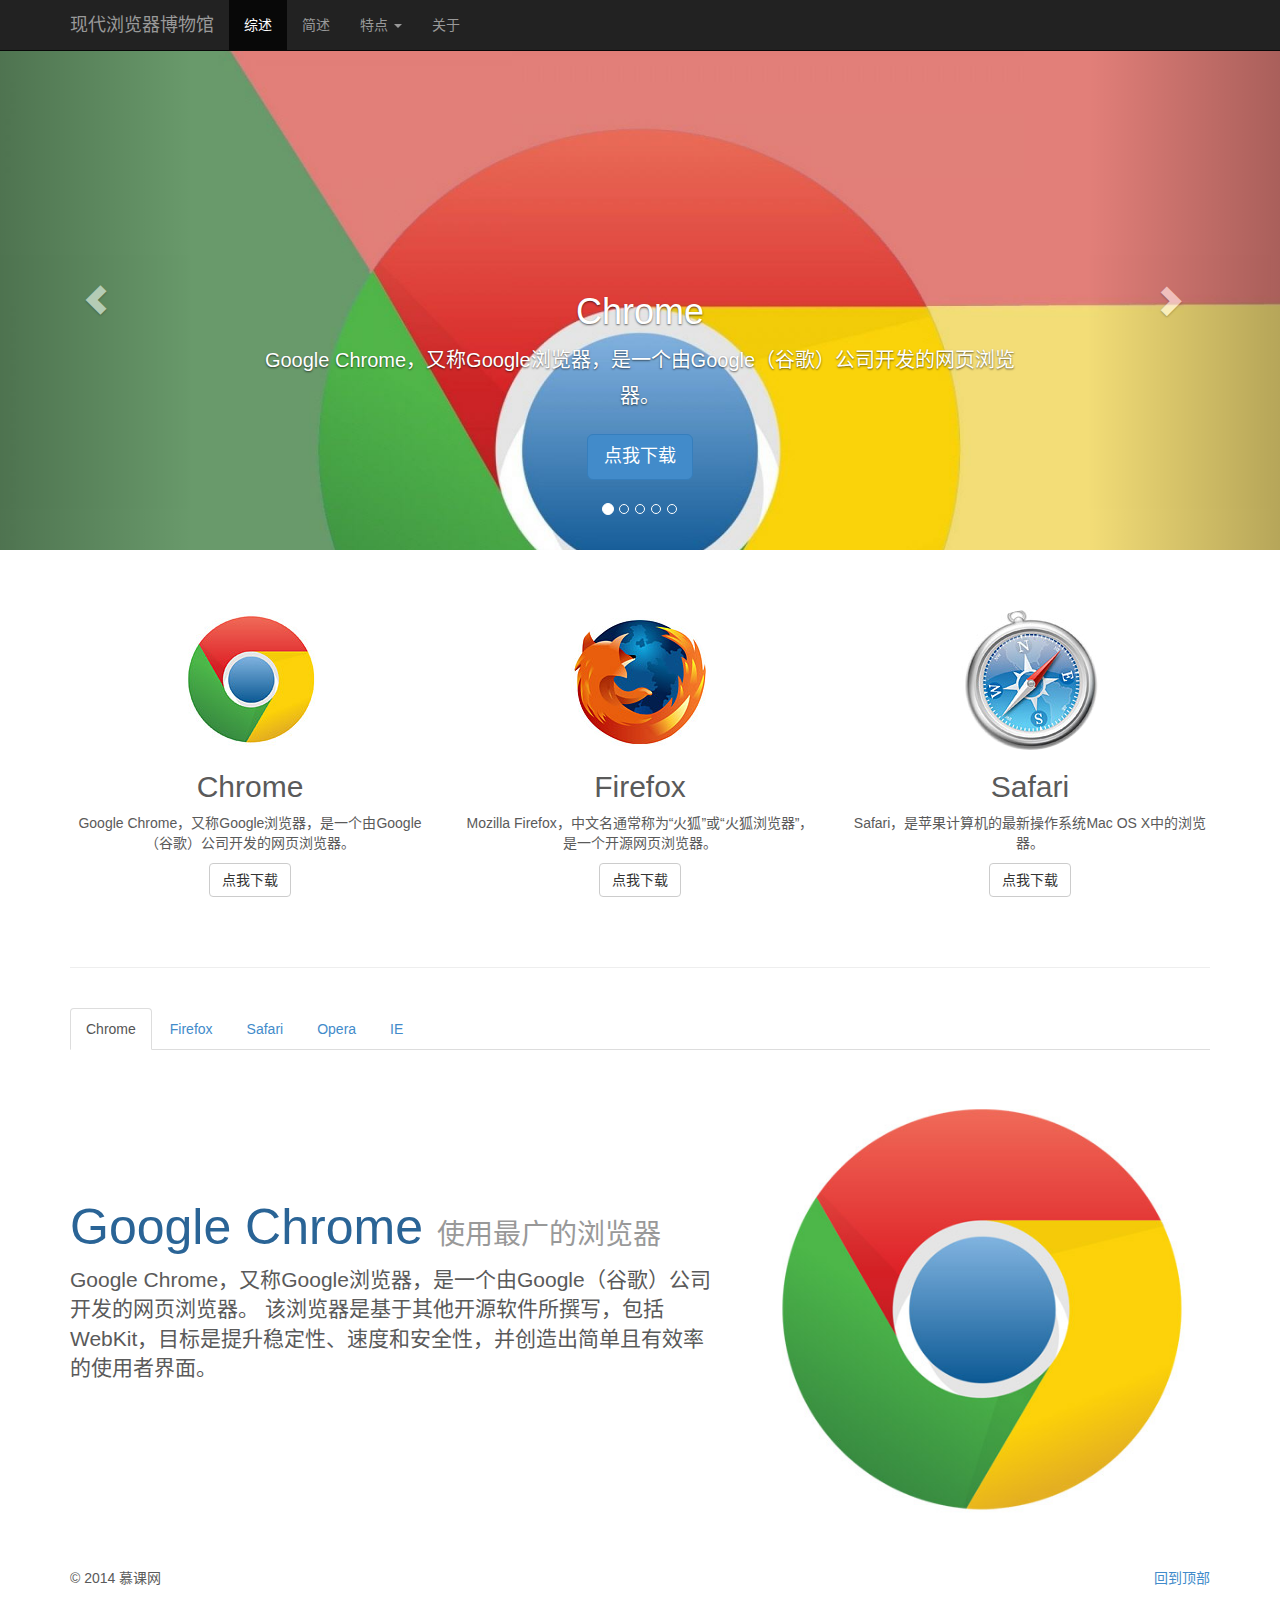
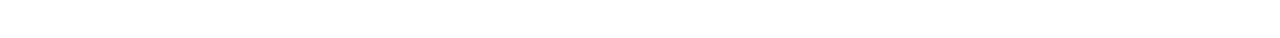
<file: 第一个Bootstrap/5407b9e300018ea400000000/index.html>
<!DOCTYPE html>
<html lang="zh-cn">
<head>
    <meta charset="utf-8">
    <meta http-equiv="X-UA-Compatible" content="IE=edge">
    <meta name="viewport" content="width=device-width, initial-scale=1">
    <title>现代浏览器博物馆</title>
    <link href="css/bootstrap.min.css" rel="stylesheet">

    <!--[if lt IE 9]>
    <script src="js/html5shiv.js"></script>
    <script src="js/respond.min.js"></script>
    <![endif]-->

    <style>

        body {
            padding-top: 50px;
            padding-bottom: 40px;
            color: #5a5a5a;
        }

        /* 轮播广告 */

        .carousel {
            height: 500px;
            margin-bottom: 60px;
        }

        .carousel .item {
            height: 500px;
            background-color: #000;
        }

        .carousel .item img {
            width: 100%;
        }

        .carousel-caption {
            z-index: 10;
        }

        .carousel-caption p {
            margin-bottom: 20px;
            font-size: 20px;
            line-height: 1.8;
        }

        /* 简介 */

        .summary {
            padding-right: 15px;
            padding-left: 15px;
        }

        .summary .col-md-4 {
            margin-bottom: 20px;
            text-align: center;
        }

        /* 特性 */

        .feature-divider {
            margin: 40px 0;
        }

        .feature {
            padding: 30px 0;
        }

        .feature-heading {
            font-size: 50px;
            color: #2a6496;
        }

        .feature-heading .text-muted {
            font-size: 28px;
        }

        /* 响应式布局 */

        @media (max-width: 768px) {

            .summary {
                padding-right: 3px;
                padding-left: 3px;
            }

            .carousel {
                height: 300px;
                margin-bottom: 30px;
            }

            .carousel .item {
                height: 300px;
            }

            .carousel img {
                min-height: 300px;
            }

            .carousel-caption p {
                font-size: 16px;
                line-height: 1.4;
            }

            .feature-heading {
                font-size: 34px;
            }

            .feature-heading .text-muted {
                font-size: 22px;
            }
        }

        @media (min-width: 992px) {
            .feature-heading {
                margin-top: 120px;
            }
        }
    </style>

</head>

<body>
<!-- 顶部导航 -->
<div class="navbar navbar-inverse navbar-fixed-top" role="navigation" id="menu-nav">
    <div class="container">
        <div class="navbar-header">
            <button type="button" class="navbar-toggle" data-toggle="collapse" data-target=".navbar-collapse">
                <span class="sr-only">切换导航</span>
                <span class="icon-bar"></span>
                <span class="icon-bar"></span>
                <span class="icon-bar"></span>
            </button>
            <a class="navbar-brand" href="#">现代浏览器博物馆</a>
        </div>
        <div class="navbar-collapse collapse">
            <ul class="nav navbar-nav">
                <li class="active"><a href="#ad-carousel">综述</a></li>
                <li><a href="#summary-container">简述</a></li>
                <li class="dropdown">
                    <a href="#" class="dropdown-toggle" data-toggle="dropdown">特点 <span class="caret"></span></a>
                    <ul class="dropdown-menu" role="menu">
                        <li><a href="#feature-tab" data-tab="tab-chrome">Chrome</a></li>
                        <li><a href="#feature-tab" data-tab="tab-firefox">Firefox</a></li>
                        <li><a href="#feature-tab" data-tab="tab-safari">Safari</a></li>
                        <li><a href="#feature-tab" data-tab="tab-opera">Opera</a></li>
                        <li><a href="#feature-tab" data-tab="tab-ie">IE</a></li>
                    </ul>
                </li>
                <li><a href="#" data-toggle="modal" data-target="#about-modal">关于</a></li>
            </ul>
        </div>
    </div>
</div>


<!-- 广告轮播 -->
<div id="ad-carousel" class="carousel slide" data-ride="carousel">
    <ol class="carousel-indicators">
        <li data-target="#ad-carousel" data-slide-to="0" class="active"></li>
        <li data-target="#ad-carousel" data-slide-to="1"></li>
        <li data-target="#ad-carousel" data-slide-to="2"></li>
        <li data-target="#ad-carousel" data-slide-to="3"></li>
        <li data-target="#ad-carousel" data-slide-to="4"></li>
    </ol>
    <div class="carousel-inner">
        <div class="item active">
            <img src="images/chrome-big.jpg" alt="1 slide">

            <div class="container">
                <div class="carousel-caption">
                    <h1>Chrome</h1>

                    <p>Google Chrome，又称Google浏览器，是一个由Google（谷歌）公司开发的网页浏览器。</p>

                    <p><a class="btn btn-lg btn-primary" href="http://www.google.cn/intl/zh-CN/chrome/browser/"
                          role="button" target="_blank">点我下载</a></p>
                </div>
            </div>
        </div>
        <div class="item">
            <img src="images/firefox-big.jpg" alt="2 slide">

            <div class="container">
                <div class="carousel-caption">
                    <h1>Firefox</h1>

                    <p>Mozilla Firefox，中文名通常称为“火狐”或“火狐浏览器”，是一个开源网页浏览器。</p>

                    <p><a class="btn btn-lg btn-primary" href="http://www.firefox.com.cn/download/" target="_blank"
                          role="button">点我下载</a></p>
                </div>
            </div>
        </div>
        <div class="item">
            <img src="images/safari-big.jpg" alt="3 slide">

            <div class="container">
                <div class="carousel-caption">
                    <h1>Safari</h1>

                    <p>Safari，是苹果计算机的最新操作系统Mac OS X中的浏览器。</p>

                    <p><a class="btn btn-lg btn-primary" href="http://www.apple.com/cn/safari/" target="_blank"
                          role="button">点我下载</a></p>
                </div>
            </div>
        </div>
        <div class="item">
            <img src="images/opera-big.jpg" alt="4 slide">

            <div class="container">
                <div class="carousel-caption">
                    <h1>Opera</h1>

                    <p>Opera浏览器，是一款挪威Opera Software ASA公司制作的支持多页面标签式浏览的网络浏览器。</p>

                    <p><a class="btn btn-lg btn-primary" href="http://www.opera.com/zh-cn" target="_blank"
                          role="button">点我下载</a></p>
                </div>
            </div>
        </div>
        <div class="item">
            <img src="images/ie-big.jpg" alt="5 slide">

            <div class="container">
                <div class="carousel-caption">
                    <h1>IE</h1>

                    <p>Internet Explorer，简称 IE，是微软公司推出的一款网页浏览器。</p>

                    <p><a class="btn btn-lg btn-primary" href="http://ie.microsoft.com/" target="_blank"
                          role="button">点我下载</a></p>
                </div>
            </div>
        </div>
    </div>
    <a class="left carousel-control" href="#ad-carousel" data-slide="prev"><span
            class="glyphicon glyphicon-chevron-left"></span></a>
    <a class="right carousel-control" href="#ad-carousel" data-slide="next"><span
            class="glyphicon glyphicon-chevron-right"></span></a>
</div>


<!-- 主要内容 -->
<div class="container summary">

    <!-- 简介 -->
    <div class="row" id="summary-container">
        <div class="col-md-4">
            <img class="img-circle" src="images/chrome-logo-small.jpg" alt="chrome">

            <h2>Chrome</h2>

            <p>Google Chrome，又称Google浏览器，是一个由Google（谷歌）公司开发的网页浏览器。</p>

            <p><a class="btn btn-default" href="#" role="button">点我下载</a></p>
        </div>
        <div class="col-md-4">
            <img class="img-circle" src="images/firefox-logo-small.jpg" alt="firefox">

            <h2>Firefox</h2>

            <p>Mozilla Firefox，中文名通常称为“火狐”或“火狐浏览器”，是一个开源网页浏览器。</p>

            <p><a class="btn btn-default" href="#" role="button">点我下载</a></p>
        </div>
        <div class="col-md-4">
            <img class="img-circle" src="images/safari-logo-small.jpg" alt="safari">

            <h2>Safari</h2>

            <p>Safari，是苹果计算机的最新操作系统Mac OS X中的浏览器。</p>

            <p><a class="btn btn-default" href="#" role="button">点我下载</a></p>
        </div>
    </div>

    <!-- 特性 -->

    <hr class="feature-divider">

    <ul class="nav nav-tabs" role="tablist" id="feature-tab">
        <li class="active"><a href="#tab-chrome" role="tab" data-toggle="tab">Chrome</a></li>
        <li><a href="#tab-firefox" role="tab" data-toggle="tab">Firefox</a></li>
        <li><a href="#tab-safari" role="tab" data-toggle="tab">Safari</a></li>
        <li><a href="#tab-opera" role="tab" data-toggle="tab">Opera</a></li>
        <li><a href="#tab-ie" role="tab" data-toggle="tab">IE</a></li>
    </ul>

    <div class="tab-content">
        <div class="tab-pane active" id="tab-chrome">
            <div class="row feature">
                <div class="col-md-7">

                    <h2 class="feature-heading">Google Chrome <span
                            class="text-muted">使用最广的浏览器</span></h2>

                    <p class="lead">Google Chrome，又称Google浏览器，是一个由Google（谷歌）公司开发的网页浏览器。
                        该浏览器是基于其他开源软件所撰写，包括WebKit，目标是提升稳定性、速度和安全性，并创造出简单且有效率的使用者界面。</p>
                </div>
                <div class="col-md-5">
                    <img class="feature-image img-responsive" src="images/chrome-logo.jpg"
                         alt="Chrome">
                </div>
            </div>
        </div>
        <div class="tab-pane" id="tab-firefox">
            <div class="row feature">
                <div class="col-md-5">
                    <img class="feature-image img-responsive" src="images/firefox-logo.jpg"
                         alt="Firefox">
                </div>
                <div class="col-md-7">

                    <h2 class="feature-heading">Mozilla Firefox <span class="text-muted">美丽的狐狸</span>
                    </h2>

                    <p class="lead">Mozilla Firefox，中文名通常称为“火狐”或“火狐浏览器”，是一个开源网页浏览器，
                        使用Gecko引擎（非ie内核），支持多种操作系统如Windows、Mac和linux。</p>
                </div>
            </div>
        </div>
        <div class="tab-pane" id="tab-safari">
            <div class="row feature">
                <div class="col-md-7">

                    <h2 class="feature-heading">Safari <span class="text-muted">Mac用户首选</span></h2>

                    <p class="lead">Safari，是苹果计算机的最新操作系统Mac OS X中的浏览器，使用了KDE的KHTML作为浏览器的运算核心。
                        Safari在2003年1月7日首度发行测试版，并成为Mac OS X v10.3与之后的默认浏览器，也是iPhone与IPAD和iPod touch的指定浏览器。</p>
                </div>
                <div class="col-md-5">
                    <img class="feature-image img-responsive" src="images/safari-logo.jpg"
                         alt="Safari">
                </div>
            </div>
        </div>
        <div class="tab-pane" id="tab-opera">
            <div class="row feature">
                <div class="col-md-5">
                    <img class="feature-image img-responsive" src="images/opera-logo.jpg"
                         alt="Opera">
                </div>
                <div class="col-md-7">

                    <h2 class="feature-heading">Opera <span class="text-muted">小众但易用</span>
                    </h2>

                    <p class="lead">Opera浏览器，是一款挪威Opera Software ASA公司制作的支持多页面标签式浏览的网络浏览器。
                        是跨平台浏览器可以在Windows、Mac和Linux三个操作系统平台上运行。.</p>
                </div>
            </div>
        </div>
        <div class="tab-pane" id="tab-ie">
            <div class="row feature">
                <div class="col-md-7">

                    <h2 class="feature-heading">IE <span class="text-muted">你懂的</span></h2>

                    <p class="lead">Internet Explorer，原称Microsoft Internet Explorer(6版本以前)和Windows Internet
                        Explorer(7，8，9，10版本)，
                        简称IE，是美国微软公司推出的一款网页浏览器。它采用的排版引擎(俗称内核)为Trident。</p>
                </div>
                <div class="col-md-5">
                    <img class="feature-image img-responsive" src="images/ie-logo.jpg"
                         alt="IE">
                </div>
            </div>
        </div>
    </div>

    <!-- 关于 -->
    <div class="modal fade" id="about-modal" tabindex="-1" role="dialog" aria-labelledby="modal-label"
         aria-hidden="true">
        <div class="modal-dialog">
            <div class="modal-content">
                <div class="modal-header">
                    <button type="button" class="close" data-dismiss="modal"><span
                            aria-hidden="true">&times;</span><span class="sr-only">关闭</span></button>
                    <h4 class="modal-title" id="modal-label">关于</h4>
                </div>
                <div class="modal-body">
                    <p>慕课网隶属于北京慕课科技中心(有限合伙)，是一家从事互联网免费教学的网络教育公司。秉承“开拓、创新、公平、分享”的精神，
                        将互联网特性全面的应用在教育领域，致力于为教育机构及求学者打造一站式互动在线教育品牌。</p>
                </div>
                <div class="modal-footer">
                    <button type="button" class="btn btn-default" data-dismiss="modal">了解了</button>
                </div>
            </div>
        </div>
    </div>


    <footer>
        <p class="pull-right"><a href="#top">回到顶部</a></p>

        <p>&copy; 2014 慕课网 </p>
    </footer>

</div>

<script src="js/jquery-1.11.1.min.js"></script>
<script src="js/bootstrap.min.js"></script>
<script>
    $(function () {
        $('#ad-carousel').carousel();
        $('#menu-nav .navbar-collapse a').click(function (e) {
            var href = $(this).attr('href');
            var tabId = $(this).attr('data-tab');
            if ('#' !== href) {
                e.preventDefault();
                $(document).scrollTop($(href).offset().top - 70);
                if (tabId) {
                    $('#feature-tab a[href=#' + tabId + ']').tab('show');
                }
            }
        });
    });
</script>
</body>
</html>
</file>
